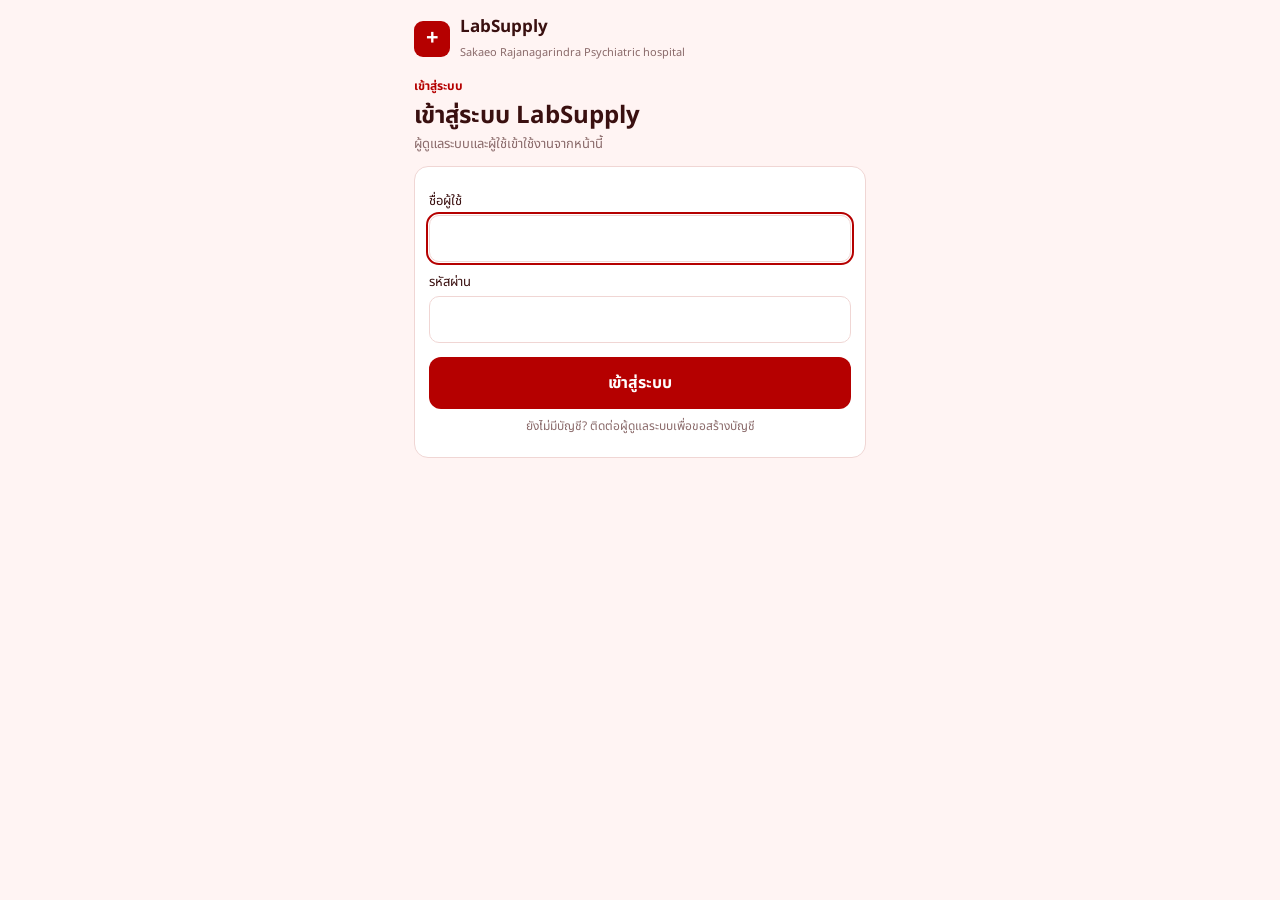
<file: labsupply/index.html>
<!DOCTYPE html>
<html lang="th">
<head>
<meta charset="utf-8">
<meta name="viewport" content="width=device-width, initial-scale=1, viewport-fit=cover">
<title>LabSupply – เข้าสู่ระบบ</title>
<link rel="preconnect" href="https://fonts.googleapis.com">
<link href="https://fonts.googleapis.com/css2?family=Noto+Sans+Thai:wght@400;500;700&display=swap" rel="stylesheet">
<link rel="stylesheet" href="style.css">
</head>
<body>
<div id="app"></div>
<script src="shared.js"></script>
<script src="app.js"></script>
</body>
</html>
</file>
<file: labsupply/style.css>
:root{--red:#b50000;--red-d:#8f0000;--bg:#fff4f3;--card:#fff;--ink:#3a1010;--mute:#8a6a6a;--line:#f0d6d4;--ok:#1d7a3e;--warn:#fff3cf;--warn-ink:#8a5a00;color-scheme:light}
@media (prefers-color-scheme:dark){:root{--bg:#2a1414;--card:#3a1c1c;--ink:#fbe9e7;--mute:#c9a5a2;--line:#552d2d;--warn:#4a3a12;--warn-ink:#ffd98a;color-scheme:dark}}
*{box-sizing:border-box}
html,body{margin:0;background:var(--bg);color:var(--ink);font-family:"Noto Sans Thai",system-ui,sans-serif;font-size:15px}
#app{max-width:480px;margin:0 auto;min-height:100vh;padding:0 14px 96px;padding-top:env(safe-area-inset-top,0)}
header{display:flex;align-items:center;gap:10px;padding:14px 0}
.logo{width:36px;height:36px;border-radius:9px;background:var(--red);color:#fff;display:grid;place-items:center;font-size:22px;font-weight:700}
header b{display:block;font-size:17px}header small{color:var(--mute);font-size:11px}
.grow{flex:1}
.bell{width:36px;height:36px;border-radius:10px;border:1px solid var(--line);background:var(--card);cursor:pointer;color:var(--ink)}
h1{font-size:24px;margin:6px 0 2px;line-height:1.3}
.sub{color:var(--mute);font-size:13px;margin:0 0 12px}
.kick{color:var(--red);font-size:12px;font-weight:700}
.card{background:var(--card);border:1px solid var(--line);border-radius:14px;padding:14px;margin:12px 0}
.card h2{font-size:15px;margin:0 0 10px;display:flex;justify-content:space-between;align-items:center}
.card h2 span{font-weight:400;color:var(--mute);font-size:12px}
label{display:block;font-size:13px;margin:10px 0 4px}
input,select{width:100%;padding:11px 12px;border:1px solid var(--line);border-radius:10px;font:inherit;background:var(--card);color:var(--ink)}
input:focus,select:focus,button:focus-visible{outline:2px solid var(--red);outline-offset:1px}
.row{display:grid;grid-template-columns:1fr 1fr;gap:10px}
.auto{background:var(--bg);border-radius:10px;padding:9px 12px;font-size:12px;color:var(--mute);display:flex;justify-content:space-between;margin-top:12px}
.btn{width:100%;padding:14px;border:0;border-radius:12px;background:var(--red);color:#fff;font:inherit;font-weight:700;font-size:16px;cursor:pointer;margin-top:10px}
.btn:hover{background:var(--red-d)}.btn.ghost{background:var(--card);color:var(--red);border:1px solid var(--red)}
.btn:disabled{opacity:.45;cursor:not-allowed}
.err{color:#d12;font-size:12px;margin-top:4px;min-height:0}
.steps{display:flex;gap:6px;margin:4px 0 6px}
.steps i{flex:1;height:5px;border-radius:3px;background:var(--line)}.steps i.on{background:var(--red)}
.stepname{font-size:12px;color:var(--mute);margin-bottom:6px}
.item{display:flex;align-items:center;gap:8px;padding:10px 0;border-top:1px solid var(--line)}
.item:first-of-type{border-top:0}.item .nm{flex:1}.item .nm small{display:block;color:var(--mute);font-size:11px}
.qty{display:flex;align-items:center;border:1px solid var(--line);border-radius:9px;overflow:hidden}
.qty button{width:32px;height:32px;border:0;background:var(--bg);color:var(--red);font-size:18px;cursor:pointer}
.qty span{min-width:30px;text-align:center;font-weight:700}
.sugg{border:1px solid var(--line);border-radius:10px;margin-top:6px;max-height:190px;overflow:auto}
.sugg div{padding:10px 12px;cursor:pointer;border-top:1px solid var(--line)}.sugg div:first-child{border-top:0}
.sugg div:hover{background:var(--bg)}.sugg small{color:var(--mute)}
.kv{display:flex;justify-content:space-between;gap:12px;padding:6px 0;font-size:14px}.kv span:first-child{color:var(--mute)}.kv b{text-align:right}
.total{display:flex;justify-content:space-between;font-weight:700;color:var(--red);margin-top:10px}
.status{border-radius:14px;padding:16px;margin:12px 0;background:var(--warn);color:var(--warn-ink)}
.status.ready{background:#ffe3e0;color:var(--red)}.status.done{background:#e3f6e8;color:var(--ok)}
.status h2{margin:2px 0 4px;font-size:22px}.status p{margin:0;font-size:13px}
.tl{list-style:none;margin:0;padding:0}
.tl li{display:flex;gap:12px;position:relative;padding-bottom:18px}
.tl li:last-child{padding-bottom:0}
.tl li::before{content:"";position:absolute;left:13px;top:28px;bottom:0;width:2px;background:var(--line)}
.tl li:last-child::before{display:none}.tl li.done::before{background:var(--red)}
.dot{width:28px;height:28px;border-radius:50%;border:2px solid var(--line);background:var(--card);display:grid;place-items:center;font-size:13px;font-weight:700;color:var(--mute);flex:none}
.tl li.done .dot,.tl li.now .dot{background:var(--red);border-color:var(--red);color:#fff}
.tl li.now .dot{box-shadow:0 0 0 5px rgba(181,0,0,.18)}
.tl b{display:block}.tl small{color:var(--mute);font-size:12px}
.live{color:var(--red);font-size:12px;font-weight:700}.live::before{content:"● ";animation:p 1.4s infinite}
@keyframes p{50%{opacity:.3}}@media (prefers-reduced-motion:reduce){.live::before{animation:none}}
.proof{background:#fff0ee;border:1px solid #f4c6c2;border-radius:14px;padding:14px;margin:12px 0}
@media (prefers-color-scheme:dark){.proof{background:#4a2020;border-color:#7a3a3a}}
.proof h3{margin:0 0 6px;color:var(--red);font-size:15px}
.stamp{background:var(--card);border-radius:10px;padding:10px;margin-top:8px;font-size:12px;color:var(--mute)}
.stamp b{color:var(--red);display:block;font-size:11px}
.list a{display:block;text-decoration:none;color:inherit}
.pill{font-size:11px;padding:3px 9px;border-radius:99px;background:var(--warn);color:var(--warn-ink);font-weight:700}
.pill.s2{background:#ffe3e0;color:var(--red)}.pill.s3{background:#e3f6e8;color:var(--ok)}
.demo{border:1px dashed var(--red);border-radius:12px;padding:10px;margin:12px 0;font-size:12px;color:var(--mute)}
.demo button{margin-top:6px;padding:9px;width:100%;border-radius:9px;border:1px solid var(--red);background:transparent;color:var(--red);font:inherit;cursor:pointer}
nav{position:fixed;left:0;right:0;bottom:0;background:var(--card);border-top:1px solid var(--line);padding:8px 10px calc(8px + env(safe-area-inset-bottom,0));z-index:5}
nav div{max-width:480px;margin:auto;display:grid;grid-template-columns:repeat(3,1fr);gap:6px}
nav button{border:0;background:none;color:var(--mute);font:inherit;font-size:12px;padding:8px;border-radius:12px;cursor:pointer}
nav button b{display:block;font-size:20px;font-weight:400}nav button.on{background:#ffe3e0;color:var(--red);font-weight:700}
@media (prefers-color-scheme:dark){nav button.on{background:#552020}}
.toast{position:fixed;top:12px;left:50%;transform:translateX(-50%);background:var(--card);border:1px solid var(--red);border-left:5px solid var(--red);border-radius:12px;padding:12px 16px;max-width:92%;width:440px;z-index:9;box-shadow:0 6px 24px rgba(0,0,0,.18)}
.toast b{color:var(--red);font-size:12px;display:block}
.empty{text-align:center;color:var(--mute);padding:34px 10px}
.note{font-size:12px;color:var(--mute);text-align:center;margin:8px 4px}

/* ===== signature / login / form ===== */
canvas.sig{width:100%;height:140px;background:#fff;border:2px dashed var(--line);border-radius:10px;touch-action:none;display:block;margin:4px 0}
.sigs{display:grid;grid-template-columns:1fr 1fr;gap:8px;margin-top:8px}
.sigs div{background:#fff;border:1px solid var(--line);border-radius:10px;padding:6px;text-align:center}
.sigs img{max-width:100%;max-height:70px}.sigs small{display:block;color:#555;font-size:11px}
.mini{font-size:12px;color:var(--mute)}
</file>
